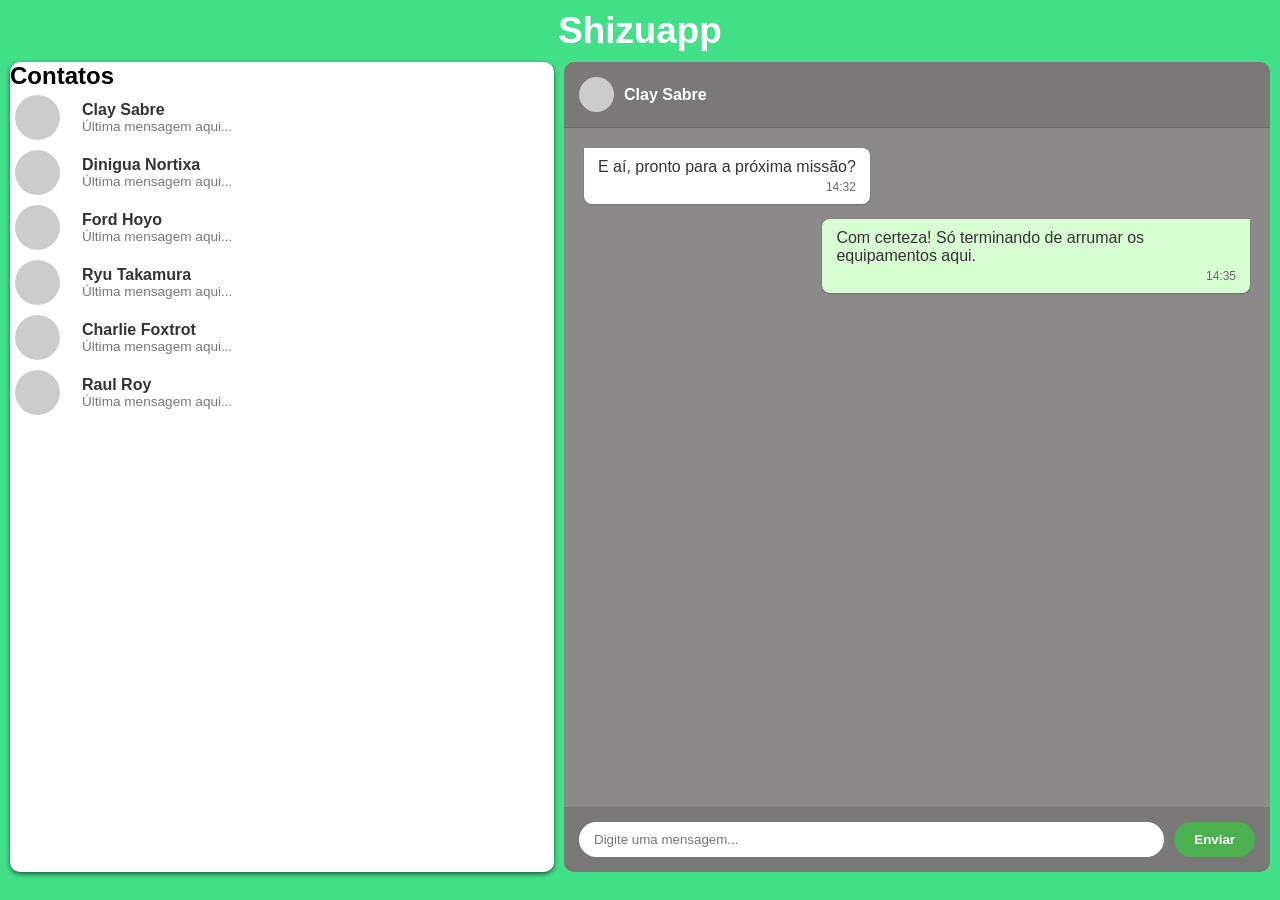
<file: index.html>
<!DOCTYPE html>
<html lang="en">
<head>
    <meta charset="UTF-8">
    <meta name="viewport" content="width=device-width, initial-scale=1.0">
    <title>Shizuapp</title>
    <link rel="stylesheet" href="./css/style.css">
</head>
<body>
    <header>
        <h1 class="titulo">Shizuapp</h1>
    </header>
    
    <div class="container">
        <section id="lista-contatos">
            <div class="container-contatos">
                <h2>Contatos</h2>
                
                <div class="card-contato">
                    <div class="avatar-placeholder">

                    </div>
                    <div class="info-contato">
                        <span class="nome-contato">Clay Sabre</span>
                        <span class="ultima-msg">Última mensagem aqui...</span>
                    </div>
                </div>

                <div class="card-contato">
                    <div class="avatar-placeholder">

                    </div>
                    <div class="info-contato">
                        <span class="nome-contato">Dinigua Nortixa</span>
                        <span class="ultima-msg">Última mensagem aqui...</span>
                    </div>
                </div>

                <div class="card-contato">
                    <div class="avatar-placeholder">

                    </div>
                    <div class="info-contato">
                        <span class="nome-contato">Ford Hoyo</span>
                        <span class="ultima-msg">Última mensagem aqui...</span>
                    </div>
                </div>

                <div class="card-contato">
                    <div class="avatar-placeholder">

                    </div>
                    <div class="info-contato">
                        <span class="nome-contato">Ryu Takamura</span>
                        <span class="ultima-msg">Última mensagem aqui...</span>
                    </div>
                </div>

                <div class="card-contato">
                    <div class="avatar-placeholder">

                    </div>
                    <div class="info-contato">
                        <span class="nome-contato">Charlie Foxtrot</span>
                        <span class="ultima-msg">Última mensagem aqui...</span>
                    </div>
                </div>

                <div class="card-contato">
                    <div class="avatar-placeholder">

                    </div>
                    <div class="info-contato">
                        <span class="nome-contato">Raul Roy</span>
                        <span class="ultima-msg">Última mensagem aqui...</span>
                    </div>
                </div>

            </div>

        </section>

        <section id="conversa">
            <div id="conversa">
    <div class="chat-header">
        <div class="avatar-placeholder small"></div>
        <span class="chat-nome-contato">Clay Sabre</span>
    </div>

    <div class="chat-mensagens">
        <div class="mensagem recebida">
            <p class="texto-msg">E aí, pronto para a próxima missão?</p>
            <span class="hora-msg">14:32</span>
        </div>

        <div class="mensagem enviada">
            <p class="texto-msg">Com certeza! Só terminando de arrumar os equipamentos aqui.</p>
            <span class="hora-msg">14:35</span>
        </div>
    </div>

    <div class="chat-input-area">
        <input type="text" placeholder="Digite uma mensagem..." class="input-msg">
        <button class="btn-enviar">Enviar</button>
    </div>
</div>
    
        </section>

    </div>
    
</body>
</html>
</file>
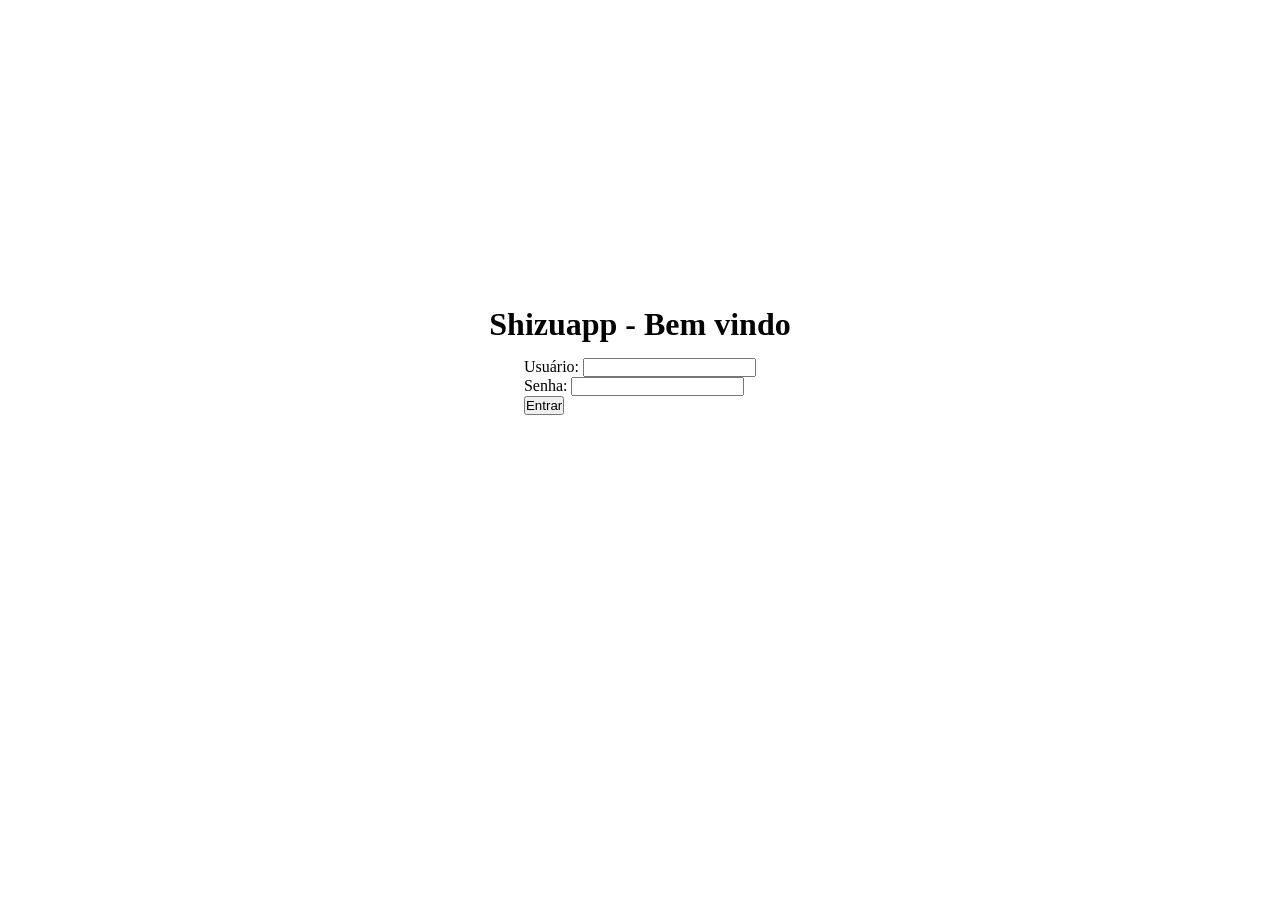
<file: login.html>
<!DOCTYPE html>
<html lang="pt-br">
<head>
    <meta charset="UTF-8">
    <meta name="viewport" content="width=device-width, initial-scale=1.0">
    <title>Shizuapp - Login </title>
    <link rel="stylesheet" href="./css/login.css">
</head>
<body>
    <div class="container">
        <h1 class="titulo">Shizuapp - Bem vindo</h1>
        <form action="" method="GET">
            <label for="username">Usuário:</label>
            <input type="text" id="username" name="username" required>
            <br>
            <label for="password">Senha:</label>
            <input type="password" id="password" name="password" required>
            <br>
            <button type="submit">Entrar</button>
        </form>
    </div>
    
</body>
</html>
</file>
<file: css/style.css>
:root{
   --cor-background: #43e08a;
   --cor-clara: #fff;
   --cor-escura: #8b8989;
 }

 *{
    padding: 0;
    margin: 0;
 }

 body{
    background-color: var(--cor-background);
    font-family: Arial, sans-serif;
    margin: 10px;
 }

 .titulo{
    text-align: center;
    color: var(--cor-clara);
    font-size: 2.3rem;
    margin-bottom: 10px;
 }

 .container{
    display: flex;
    flex-direction: row;
    justify-content: center;
    align-items: center;
    gap: 10px;
    height: auto;
    width: auto;
 }

 #lista-contatos{
    width: 42.5vw;
    height: 90vh;
    max-width: 75vw;
    margin-left: 0;
    background-color: var(--cor-clara);
    border-radius: 10px;
    box-shadow: 0 2px 5px rgba(0, 0, 0, 0.6);
 }

 .containter-contatos{
    display: flex;
    flex-direction: column;
    gap: 10px;
    padding: 10px;
 }

 .card-contato{
    display: flex;
    flex-direction: row;
    align-items: center;
    gap: 10px;
    padding: 5px;
    border-radius: 5px;
    cursor: pointer;
    transition: background-color 0.3s ease;
    flex-wrap: wrap;
 }

 .card-contato:hover {
    background-color: #e0e0e0; 
}

.info-contato {
    display: flex;
    flex-direction: column; /* Força a última mensagem a ficar EMBAIXO do nome */
    margin-left: 12px;      /* Empurra o texto para não colar no avatar */
}

.avatar-placeholder {
    width: 45px;
    height: 45px;
    background-color: #ccc; /* Cor cinza temporária */
    border-radius: 50%;     /* Deixa a div perfeitamente redonda */
    flex-shrink: 0;         /* Impede que o Flexbox esmague a bolinha */
}

.nome-contato {
    font-weight: bold;
    color: #333;
}

.ultima-msg {
    font-size: 0.85rem;
    color: #777;
}

 /* Atualização do seu #conversa existente */
#conversa {
    display: flex;
    flex-direction: column; /* Empilha: Header, Mensagens, Input */
    background-color: #8b8989;
    height: 90vh;
    flex: 1;
    border-radius: 10px;
    overflow: hidden; /* Garante que os filhos não passem das bordas arredondadas */
    position: relative;
}

/* Cabeçalho */
.chat-header {
    display: flex;
    align-items: center;
    padding: 15px;
    background-color: #7a7878; /* Um tom ligeiramente diferente para destacar */
    border-bottom: 1px solid rgba(0, 0, 0, 0.1);
    gap: 10px;
}

.chat-nome-contato {
    font-weight: bold;
    color: #fff;
}

.avatar-placeholder.small {
    width: 35px;
    height: 35px;
}

/* Área de Rolagem das Mensagens */
.chat-mensagens {
    flex: 1; /* Ocupa todo o espaço restante entre o header e o input */
    padding: 20px;
    overflow-y: auto; /* Ativa a barra de rolagem só aqui dentro quando houver muitas mensagens */
    display: flex;
    flex-direction: column;
    gap: 15px;
}

/* Estrutura Base das Mensagens */
.mensagem {
    max-width: 60%; /* Impede que o balão ocupe a tela inteira */
    padding: 10px 14px;
    border-radius: 8px;
    display: flex;
    flex-direction: column;
    box-shadow: 0 1px 2px rgba(0,0,0,0.2);
}

.texto-msg {
    margin: 0;
    color: #333;
    word-wrap: break-word; /* Força quebra de linha se a palavra for muito longa */
}

.hora-msg {
    font-size: 0.75rem;
    color: #666;
    align-self: flex-end; /* Joga a hora para o cantinho inferior direito do balão */
    margin-top: 4px;
}

/* Alinhamento e cores específicas (Recebida vs Enviada) */
.mensagem.recebida {
    background-color: #ffffff;
    align-self: flex-start; /* Alinha na esquerda */
    border-top-left-radius: 0; /* Charme visual estilo WhatsApp */
}

.mensagem.enviada {
    background-color: #d9fdd3; /* Aquele verde clássico de mensagem enviada */
    align-self: flex-end;   /* Alinha na direita */
    border-top-right-radius: 0;
}

/* Barra de Entrada de Texto */
.chat-input-area {
    display: flex;
    padding: 15px;
    background-color: #7a7878;
    gap: 10px;
}

.input-msg {
    flex: 1;
    padding: 10px 15px;
    border: none;
    border-radius: 20px;
    outline: none;
}

.btn-enviar {
    padding: 10px 20px;
    background-color: #4caf50; /* Verde combinando com o tema do app */
    color: white;
    border: none;
    border-radius: 20px;
    cursor: pointer;
    font-weight: bold;
}

.btn-enviar:hover {
    background-color: #45a049;
   }
</file>
<file: css/login.css>
:root{
   --cor-background: #43e08a;
   --cor-clara: #fff;
   --cor-escura: #8b8989;
 }

 *{
    padding: 0;
    margin: 0;  
 }

 .container{
    display: flex;
    flex-direction: column;
    justify-content: center;
    align-items: center;
    height: 80vh;
    width: auto;
    gap: 15px;
 }
</file>
